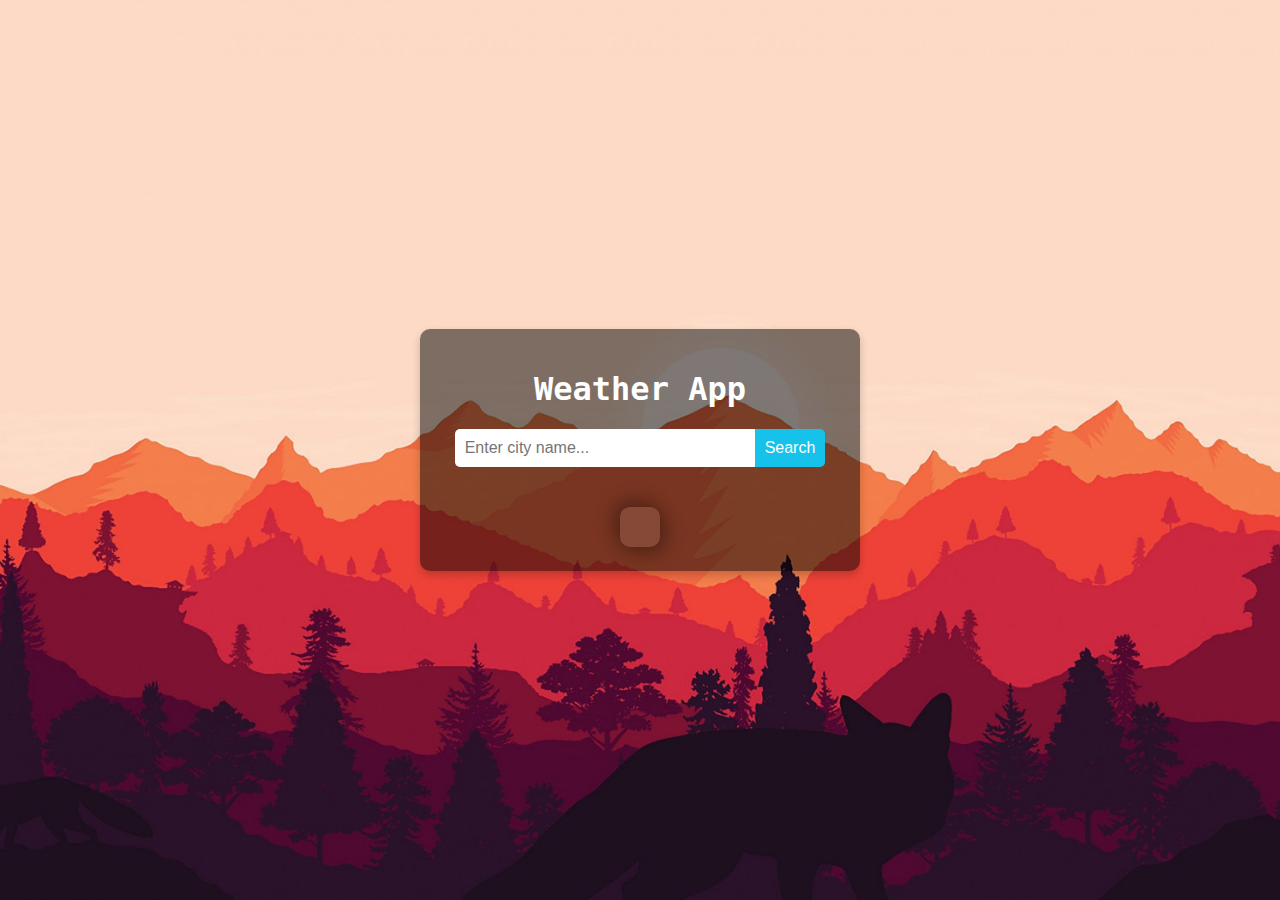
<file: prakiraan-cuaca-javasript/index.html>
<!DOCTYPE html>
<html lang="en">

<head>
    <meta charset="UTF-8">
    <meta http-equiv="X-UA-Compatible" content="IE=edge">
    <meta name="viewport" content="width=device-width, initial-scale=1.0">
    <link rel="stylesheet" href="style.css">
    <title>Simple Weather App</title>
</head>

<body>
    <div id="app">
        <h1>Weather App</h1>
        <div class="form">
            <input type="text" class="keyword" placeholder="Enter city name...">
            <button class="btn-search">Search</button>
        </div>

        <div id="container" class="box">
            <!-- Weather information will be displayed here -->
        </div>
    </div>

    <script src="app.js"></script>
</body>

</html>
</file>
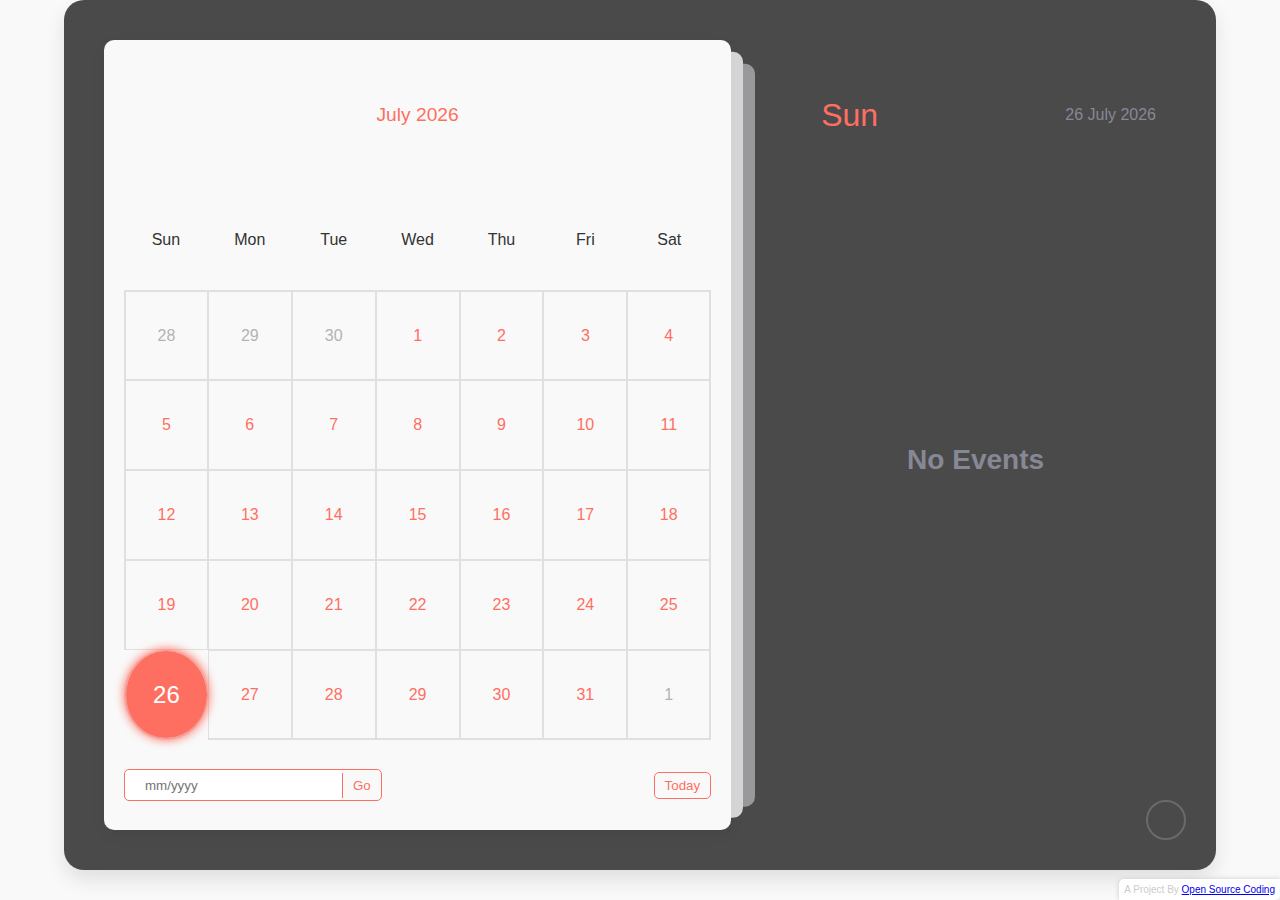
<file: responsive-calender-javascript/index.html>
<!DOCTYPE html>
<html lang="en">
  <head>
    <meta charset="UTF-8" />
    <meta http-equiv="X-UA-Compatible" content="IE=edge" />
    <meta name="viewport" content="width=device-width, initial-scale=1.0" />
    <meta
      name="description"
      content="Stay organized with our user-friendly Calendar featuring events, reminders, and a customizable interface. Built with HTML, CSS, and JavaScript. Start scheduling today!"
    />
    <meta
      name="keywords"
      content="calendar, events, reminders, javascript, html, css, open source coding"
    />
    <link
      rel="stylesheet"
      href="https://cdnjs.cloudflare.com/ajax/libs/font-awesome/6.2.0/css/all.min.css"
      integrity="sha512-xh6O/CkQoPOWDdYTDqeRdPCVd1SpvCA9XXcUnZS2FmJNp1coAFzvtCN9BmamE+4aHK8yyUHUSCcJHgXloTyT2A=="
      crossorigin="anonymous"
      referrerpolicy="no-referrer"
    />
    <link rel="stylesheet" href="style.css" />
    <title>Calendar with Events</title>
  </head>
  <body>
    <div class="container">
      <div class="left">
        <div class="calendar">
          <div class="month">
            <i class="fas fa-angle-left prev"></i>
            <div class="date">december 2015</div>
            <i class="fas fa-angle-right next"></i>
          </div>
          <div class="weekdays">
            <div>Sun</div>
            <div>Mon</div>
            <div>Tue</div>
            <div>Wed</div>
            <div>Thu</div>
            <div>Fri</div>
            <div>Sat</div>
          </div>
          <div class="days"></div>
          <div class="goto-today">
            <div class="goto">
              <input type="text" placeholder="mm/yyyy" class="date-input" />
              <button class="goto-btn">Go</button>
            </div>
            <button class="today-btn">Today</button>
          </div>
        </div>
      </div>
      <div class="right">
        <div class="today-date">
          <div class="event-day">wed</div>
          <div class="event-date">12th december 2022</div>
        </div>
        <div class="events"></div>
        <div class="add-event-wrapper">
          <div class="add-event-header">
            <div class="title">Add Event</div>
            <i class="fas fa-times close"></i>
          </div>
          <div class="add-event-body">
            <div class="add-event-input">
              <input type="text" placeholder="Event Name" class="event-name" />
            </div>
            <div class="add-event-input">
              <input
                type="text"
                placeholder="Event Time From"
                class="event-time-from"
              />
            </div>
            <div class="add-event-input">
              <input
                type="text"
                placeholder="Event Time To"
                class="event-time-to"
              />
            </div>
          </div>
          <div class="add-event-footer">
            <button class="add-event-btn">Add Event</button>
          </div>
        </div>
      </div>
      <button class="add-event">
        <i class="fas fa-plus"></i>
      </button>
    </div>

    <script src="script.js"></script>
  </body>
</html>
</file>
<file: prakiraan-cuaca-javasript/style.css>
body {
    background: url('gambar/weather-hot.jpg');
    background-size: cover;
    font-family: 'Fira Code', monospace;
    margin: 0;
    padding: 0;
    display: flex;
    justify-content: center;
    align-items: center;
    height: 100vh;
    color: #fff;
}

#app {
    background: rgba(0, 0, 0, 0.5);
    padding: 20px;
    border-radius: 10px;
    box-shadow: 0 4px 8px rgba(0, 0, 0, 0.2);
    text-align: center;
    width: 100%;
    max-width: 400px;
}

.form {
    display: flex;
    justify-content: center;
    margin-bottom: 20px;
}

.keyword {
    padding: 10px;
    border-radius: 5px 0 0 5px;
    border: none;
    width: 70%;
    font-size: 1em;
}

.btn-search {
    padding: 10px;
    border: none;
    cursor: pointer;
    background-color: rgb(22, 194, 233);
    color: #fff;
    border-radius: 0 5px 5px 0;
    font-size: 1em;
    transition: background-color 0.2s;
}

.btn-search:hover {
    background-color: rgb(18, 165, 198);
}

.btn-search:focus {
    outline: none;
    box-shadow: 0 0 5px rgb(22, 194, 233);
}

#container {
    margin-top: 20px;
}

.box {
    box-shadow: 5px 5px 20px rgba(0, 0, 0, 0.3), -5px -5px 20px rgba(0, 0, 0, 0.3);
    padding: 20px;
    display: inline-block;
    background: rgba(255, 255, 255, 0.1);
    border-radius: 10px;
}
</file>
<file: responsive-calender-javascript/style.css>
:root {
    --primary-clr: #ff6f61;
    --secondary-clr: #4a4a4a;
    --bg-color: #f9f9f9;
    --text-color: #333;
    --border-color: #e0e0e0;
}

* {
    margin: 0;
    padding: 0;
    box-sizing: border-box;
    font-family: "Poppins", sans-serif;
}

/* nice scroll bar */
::-webkit-scrollbar {
    width: 8px;
}

::-webkit-scrollbar-track {
    background: var(--bg-color);
    border-radius: 10px;
}

::-webkit-scrollbar-thumb {
    background: var(--primary-clr);
    border-radius: 10px;
}

body {
    position: relative;
    min-height: 100vh;
    display: flex;
    align-items: center;
    justify-content: center;
    padding-bottom: 30px;
    background-color: var(--bg-color);
}

.container {
    position: relative;
    width: 90%;
    max-width: 1200px;
    min-height: 850px;
    margin: 0 auto;
    padding: 20px;
    color: var(--text-color);
    display: flex;
    border-radius: 20px;
    background-color: var(--secondary-clr);
    box-shadow: 0 10px 20px rgba(0, 0, 0, 0.1);
}

.left {
    width: 60%;
    padding: 20px;
}

.calendar {
    position: relative;
    width: 100%;
    height: 100%;
    display: flex;
    flex-direction: column;
    justify-content: space-between;
    color: var(--text-color);
    border-radius: 10px;
    background-color: var(--bg-color);
    box-shadow: 0 5px 15px rgba(0, 0, 0, 0.05);
}

/* set before and after pseudo-elements */
.calendar::before,
.calendar::after {
    content: "";
    position: absolute;
    top: 50%;
    left: 100%;
    width: 12px;
    height: 97%;
    border-radius: 0 10px 10px 0;
    background-color: #d3d4d6;
    transform: translateY(-50%);
}

.calendar::before {
    height: 94%;
    left: calc(100% + 12px);
    background-color: rgb(153, 153, 153);
}

.calendar .month {
    width: 100%;
    height: 150px;
    display: flex;
    align-items: center;
    justify-content: space-between;
    padding: 0 50px;
    font-size: 1.2rem;
    font-weight: 500;
    text-transform: capitalize;
    color: var(--primary-clr);
}

.calendar .month .prev,
.calendar .month .next {
    cursor: pointer;
    color: var(--primary-clr);
}

.calendar .month .prev:hover,
.calendar .month .next:hover {
    color: var(--secondary-clr);
}

.calendar .weekdays {
    width: 100%;
    height: 100px;
    display: flex;
    align-items: center;
    justify-content: space-between;
    padding: 0 20px;
    font-size: 1rem;
    font-weight: 500;
    text-transform: capitalize;
}

.weekdays div {
    width: 14.28%;
    height: 100%;
    display: flex;
    align-items: center;
    justify-content: center;
    color: var(--text-color);
}

.calendar .days {
    width: 100%;
    display: flex;
    flex-wrap: wrap;
    justify-content: space-between;
    padding: 0 20px;
    font-size: 1rem;
    font-weight: 500;
    margin-bottom: 20px;
}

.calendar .days .day {
    width: 14.28%;
    height: 90px;
    display: flex;
    align-items: center;
    justify-content: center;
    cursor: pointer;
    color: var(--primary-clr);
    border: 1px solid var(--border-color);
}

.calendar .days .day:nth-child(7n + 1) {
    border-left: 2px solid var(--border-color);
}

.calendar .days .day:nth-child(7n) {
    border-right: 2px solid var(--border-color);
}

.calendar .days .day:nth-child(-n + 7) {
    border-top: 2px solid var(--border-color);
}

.calendar .days .day:nth-child(n + 29) {
    border-bottom: 2px solid var(--border-color);
}

.calendar .days .day:not(.prev-date, .next-date):hover {
    color: #fff;
    background-color: var(--primary-clr);
}

.calendar .days .prev-date,
.calendar .days .next-date {
    color: #b3b3b3;
}

.calendar .days .active {
    position: relative;
    font-size: 1.5rem;
    color: #fff;
    background-color: var(--primary-clr);
    border-radius: 50%;
}

.calendar .days .active::before {
    content: "";
    position: absolute;
    top: 0;
    left: 0;
    width: 100%;
    height: 100%;
    box-shadow: 0 0 10px 2px var(--primary-clr);
    border-radius: 50%;
}

.calendar .days .today {
    font-size: 1.5rem;
}

.calendar .days .event {
    position: relative;
}

.calendar .days .event::after {
    content: "";
    position: absolute;
    bottom: 10%;
    left: 50%;
    width: 75%;
    height: 6px;
    border-radius: 30px;
    transform: translateX(-50%);
    background-color: var(--primary-clr);
}

.calendar .days .day:hover.event::after {
    background-color: #fff;
}

.calendar .days .active.event::after {
    background-color: #fff;
    bottom: 20%;
}

.calendar .days .active.event {
    padding-bottom: 10px;
}

.calendar .goto-today {
    width: 100%;
    height: 50px;
    display: flex;
    align-items: center;
    justify-content: space-between;
    gap: 5px;
    padding: 0 20px;
    margin-bottom: 20px;
    color: var(--primary-clr);
}

.calendar .goto-today .goto {
    display: flex;
    align-items: center;
    border-radius: 5px;
    overflow: hidden;
    border: 1px solid var(--primary-clr);
}

.calendar .goto-today .goto input {
    width: 100%;
    height: 30px;
    outline: none;
    border: none;
    padding: 0 20px;
    color: var(--primary-clr);
    border-radius: 5px;
}

.calendar .goto-today button {
    padding: 5px 10px;
    border: 1px solid var(--primary-clr);
    border-radius: 5px;
    background-color: transparent;
    cursor: pointer;
    color: var(--primary-clr);
}

.calendar .goto-today button:hover {
    color: #fff;
    background-color: var(--primary-clr);
}

.calendar .goto-today .goto button {
    border: none;
    border-left: 1px solid var(--primary-clr);
    border-radius: 0;
}

.container .right {
    position: relative;
    width: 40%;
    min-height: 100%;
    padding: 20px 0;
}

.right .today-date {
    width: 100%;
    height: 50px;
    display: flex;
    flex-wrap: wrap;
    gap: 10px;
    align-items: center;
    justify-content: space-between;
    padding: 0 40px;
    padding-left: 70px;
    margin-top: 50px;
    margin-bottom: 20px;
    text-transform: capitalize;
    color: var(--primary-clr);
}

.right .today-date .event-day {
    font-size: 2rem;
    font-weight: 500;
}

.right .today-date .event-date {
    font-size: 1rem;
    font-weight: 400;
    color: #878895;
}

.events {
    width: 100%;
    height: 100%;
    max-height: 600px;
    overflow-x: hidden;
    overflow-y: auto;
    display: flex;
    flex-direction: column;
    padding-left: 4px;
}

.events .event {
    position: relative;
    width: 95%;
    min-height: 70px;
    display: flex;
    justify-content: center;
    flex-direction: column;
    gap: 5px;
    padding: 0 20px;
    padding-left: 50px;
    color: var(--text-color);
    background: linear-gradient(90deg, var(--primary-clr), transparent);
    cursor: pointer;
    border-radius: 10px;
}

/* even event */
.events .event:nth-child(even) {
    background: var(--bg-color);
}

.events .event:hover {
    background: linear-gradient(90deg, var(--primary-clr), var(--secondary-clr));
}

.events .event .title {
    display: flex;
    align-items: center;
    pointer-events: none;
}

.events .event .title .event-title {
    font-size: 1rem;
    font-weight: 400;
    margin-left: 20px;
}

.events .event i {
    color: var(--primary-clr);
    font-size: 0.5rem;
}

.events .event:hover i {
    color: #fff;
}

.events .event .event-time {
    font-size: 0.8rem;
    font-weight: 400;
    color: #878895;
    margin-left: 15px;
    pointer-events: none;
}

.events .event:hover .event-time {
    color: #fff;
}

/* add tick in event after */
.events .event::after {
    content: "✓";
    position: absolute;
    top: 50%;
    right: 0;
    font-size: 3rem;
    line-height: 1;
    display: none;
    align-items: center;
    justify-content: center;
    opacity: 0.3;
    color: var(--primary-clr);
    transform: translateY(-50%);
}

.events .event:hover::after {
    display: flex;
}

.add-event {
    position: absolute;
    bottom: 30px;
    right: 30px;
    width: 40px;
    height: 40px;
    display: flex;
    align-items: center;
    justify-content: center;
    font-size: 1rem;
    color: #878895;
    border: 2px solid #878895;
    opacity: 0.5;
    border-radius: 50%;
    background-color: transparent;
    cursor: pointer;
}

.add-event:hover {
    opacity: 1;
}

.add-event i {
    pointer-events: none;
}

.events .no-event {
    width: 100%;
    height: 100%;
    display: flex;
    align-items: center;
    justify-content: center;
    font-size: 1.5rem;
    font-weight: 500;
    color: #878895;
}

.add-event-wrapper {
    position: absolute;
    bottom: 100px;
    left: 50%;
    width: 90%;
    max-height: 0;
    overflow: hidden;
    border-radius: 10px;
    background-color: var(--bg-color);
    transform: translateX(-50%);
    transition: max-height 0.5s ease;
    box-shadow: 0 5px 15px rgba(0, 0, 0, 0.1);
}

.add-event-wrapper.active {
    max-height: 300px;
}

.add-event-header {
    width: 100%;
    height: 50px;
    display: flex;
    align-items: center;
    justify-content: space-between;
    padding: 0 20px;
    color: var(--secondary-clr);
    border-bottom: 1px solid var(--border-color);
}

.add-event-header .close {
    font-size: 1.5rem;
    cursor: pointer;
}

.add-event-header .close:hover {
    color: var(--primary-clr);
}

.add-event-header .title {
    font-size: 1.2rem;
    font-weight: 500;
}

.add-event-body {
    width: 100%;
    height: 100%;
    display: flex;
    flex-direction: column;
    gap: 5px;
    padding: 20px;
}

.add-event-body .add-event-input {
    width: 100%;
    height: 40px;
    display: flex;
    align-items: center;
    justify-content: space-between;
    gap: 10px;
}

.add-event-body .add-event-input input {
    width: 100%;
    height: 100%;
    outline: none;
    border: none;
    border-bottom: 1px solid var(--border-color);
    padding: 0 10px;
    font-size: 1rem;
    font-weight: 400;
    color: var(--secondary-clr);
}

.add-event-body .add-event-input input::placeholder {
    color: #a5a5a5;
}

.add-event-body .add-event-input input:focus {
    border-bottom: 1px solid var(--primary-clr);
}

.add-event-body .add-event-input input:focus::placeholder {
    color: var(--primary-clr);
}

.add-event-footer {
    display: flex;
    align-items: center;
    justify-content: center;
    padding: 20px;
}

.add-event-footer .add-event-btn {
    height: 40px;
    font-size: 1rem;
    font-weight: 500;
    outline: none;
    border: none;
    color: #fff;
    background-color: var(--primary-clr);
    border-radius: 5px;
    cursor: pointer;
    padding: 5px 10px;
    border: 1px solid var(--primary-clr);
}

.add-event-footer .add-event-btn:hover {
    background-color: transparent;
    color: var(--primary-clr);
}

/* media queries */

@media screen and (max-width: 1000px) {
    body {
        align-items: flex-start;
        justify-content: flex-start;
    }

    .container {
        min-height: 100vh;
        flex-direction: column;
        border-radius: 0;
    }

    .container .left {
        width: 100%;
        height: 100%;
        padding: 20px 0;
    }

    .container .right {
        width: 100%;
        height: 100%;
        padding: 20px 0;
    }

    .calendar::before,
    .calendar::after {
        top: 100%;
        left: 50%;
        width: 97%;
        height: 12px;
        border-radius: 0 0 10px 10px;
        transform: translateX(-50%);
    }

    .calendar::before {
        width: 94%;
        top: calc(100% + 12px);
    }

    .events {
        padding-bottom: 340px;
    }

    .add-event-wrapper {
        bottom: 100px;
    }
}

@media screen and (max-width: 500px) {
    .calendar .month {
        height: 75px;
    }

    .calendar .weekdays {
        height: 50px;
    }

    .calendar .days .day {
        height: 40px;
        font-size: 0.8rem;
    }

    .calendar .days .day.active,
    .calendar .days .day.today {
        font-size: 1rem;
    }

    .right .today-date {
        padding: 20px;
    }
}

.credits {
    position: absolute;
    bottom: 0;
    left: 0;
    right: 0;
    text-align: center;
    padding: 10px;
    font-size: 12px;
    color: var(--text-color);
    background-color: var(--primary-clr);
}

.credits a {
    color: #fff;
    text-decoration: none;
    font-weight: 600;
}

.credits a:hover {
    text-decoration: underline;
}
</file>
